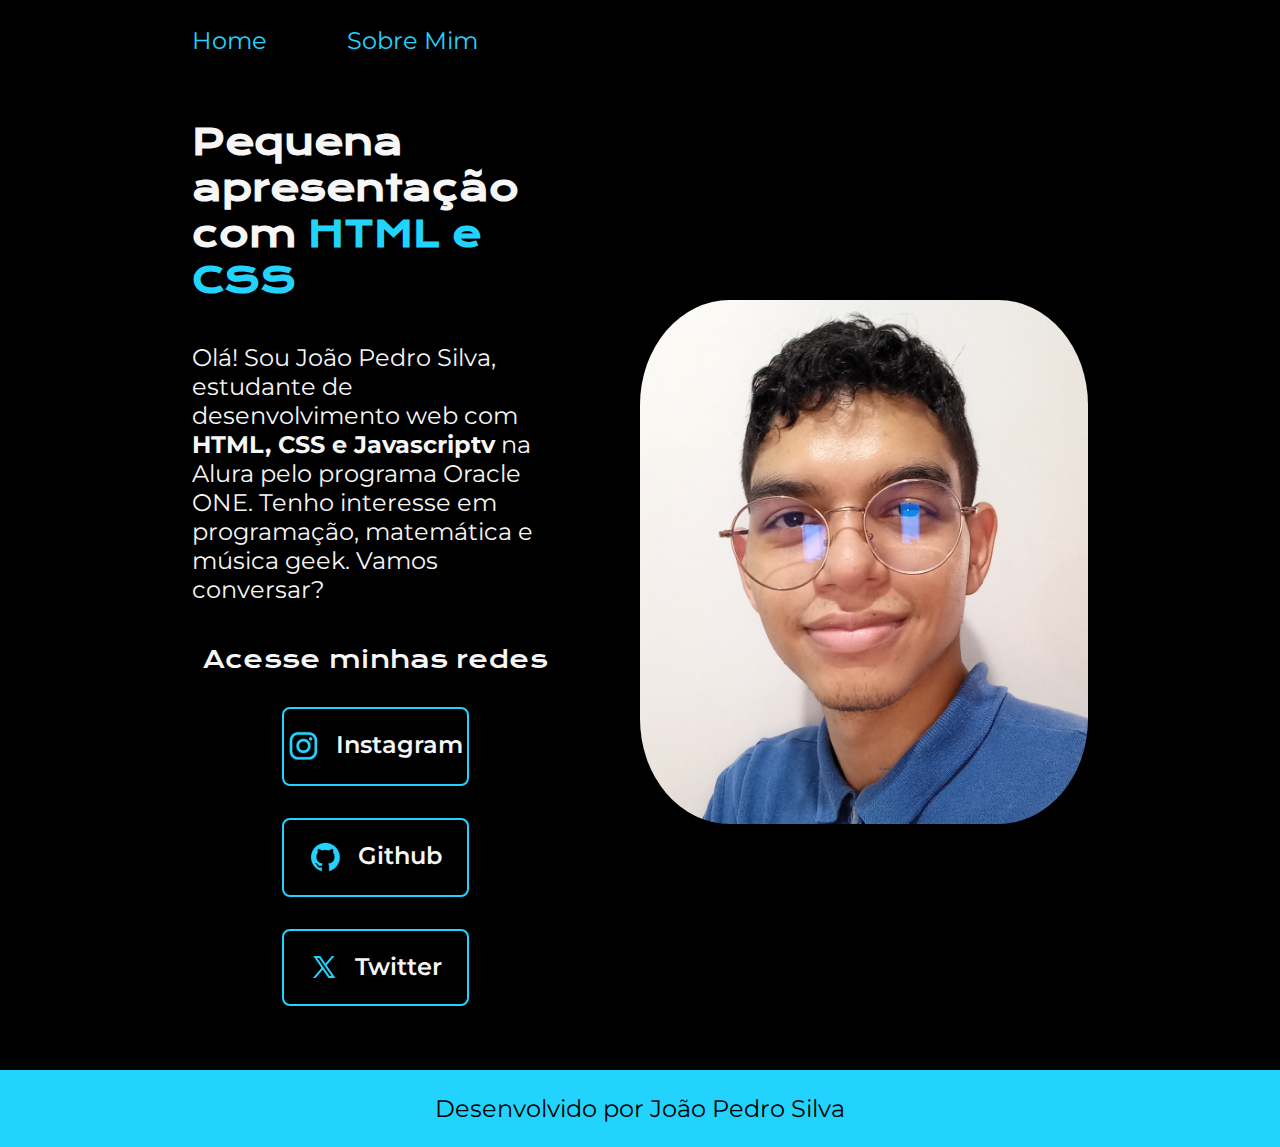
<file: index.html>
<!DOCTYPE html>
<html lang="pt-brs">
<head>
    <meta charset="UTF-8">
    <meta name="viewport" content="width=device-width, initial-scale=1.0">
    <title>Portfólio de João Pedro Silva</title>
    <link rel="stylesheet" href="./estilos/style.css">
</head>

<body>
    <header class="cabecalho">
        <nav class="cabecalho__menu">
            <a class="cabecalho__menu__link" href="index.html">Home</a>
            <a class="cabecalho__menu__link" href="about.html">Sobre Mim</a>
        </nav>
    </header>

    <main class="apresentacao">
        <section class="apresentacao__conteudo">
            <h1 class="apresentacao__conteudo__titulo">Pequena apresentação com <strong class="titulo-destaque">HTML e CSS</strong></h1>
            <p class="apresentacao__conteudo__paragrafo">Olá! Sou João Pedro Silva, estudante de desenvolvimento web com
            <strong>HTML, CSS e Javascriptv</strong> na Alura pelo programa Oracle ONE.
            Tenho interesse em programação, matemática e música geek. Vamos conversar?</p>
            
            <div class="apresentacao__links">
                <h2 class="apresentacao__links__subtitulo">Acesse minhas redes</h2>
                <a class="apresentacao__links__link" href="https://instagram.com/nagi_m_blood">
                    <img src="./assets/instagram.png">
                    Instagram
                </a>
                <a class="apresentacao__links__link" href="https://github.com/nagimblood">
                    <img src="./assets/github.png">
                    Github
                </a>
                <a class="apresentacao__links__link" href="https://twitter.com/nagixdharma">
                    <img src="./assets/twitter-novo.png">
                    Twitter
                </a>
            </div>
        </section> 

        <img class="fotoPerfil" src="./assets/perfil.png" alt="Foto de João Pedro">

    </main>
    
    <footer class="rodape">
        <p>Desenvolvido por João Pedro Silva</p>
    </footer>

</body>
</html>
</file>
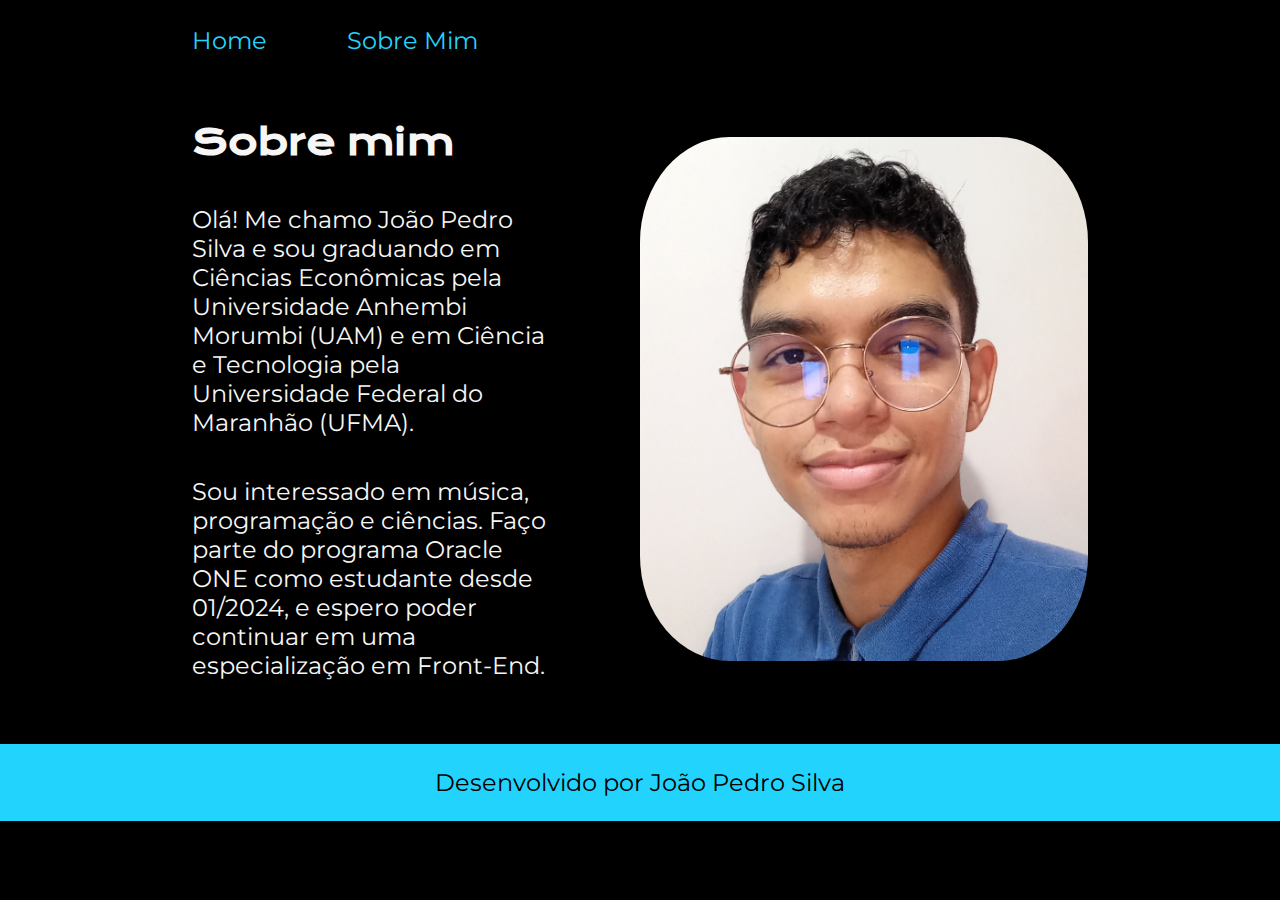
<file: about.html>
<!DOCTYPE html>
<html lang="en">
<head>
    <meta charset="UTF-8">
    <meta name="viewport" content="width=device-width, initial-scale=1.0">
    <title>Sobre Mim</title>
    <link rel="stylesheet" href="./estilos/style.css">
</head>

<body>
    <header class="cabecalho">
        <nav class="cabecalho__menu">
            <a class="cabecalho__menu__link" href="index.html">Home</a>
            <a class="cabecalho__menu__link" href="about.html">Sobre Mim</a>
        </nav>
    </header>

    <main class="apresentacao">
        <section class="apresentacao__conteudo">
            <h1 class="apresentacao__conteudo__titulo">Sobre mim</h1>
            <p class="apresentacao__conteudo__paragrafo">Olá! Me chamo João Pedro Silva e sou graduando em Ciências Econômicas pela
                Universidade Anhembi Morumbi (UAM) 
                e em Ciência e Tecnologia pela Universidade Federal do Maranhão (UFMA).</p>
            <p class="apresentacao__conteudo__paragrafo">Sou interessado em música, programação e ciências. Faço parte do programa
                Oracle ONE como estudante desde 01/2024, e espero poder continuar em uma especialização em Front-End.
            </p>
        </section>

        <img class="fotoPerfil" src="./assets/perfil.png" alt="Minha foto de perfil">
    </main>

    <footer class="rodape">
        <p>Desenvolvido por João Pedro Silva</p>
    </footer>

</body>

</html>
</file>
<file: estilos/style.css>
@import url('https://fonts.googleapis.com/css2?family=Krona+One&display=swap');
@import url('https://fonts.googleapis.com/css2?family=Montserrat&display=swap');
@import url('https://fonts.googleapis.com/css2?family=Montserrat:ital,wght@0,600;1,600&display=swap');

:root{
    --cor-primaria: #000000;
    --cor-secundaria: #F6F6F6;
    --cor-terciaria: #22D4FD;
    --cor-hover: #272727;
    text-decoration: none;

    --fonte-primaria: 'Krona One', 'sans-serif';
    --fonte-secundaria: 'Montserrat', 'sans-serif';
}

* {
    margin: 0;
    padding: 0;
}

.cabecalho {
    padding: 2% 0 0 15%;    
}

.cabecalho__menu {
    display: flex;
    gap: 80px;
}

.cabecalho__menu__link {
    font-family: var(--fonte-secundaria);
    font-size: 1.5rem;
    font-weight: 400;
    color: var(--cor-terciaria);
    text-decoration: none;
}

body {
    width: 100%;
    align-items: center;
    justify-content: center;
    box-sizing: border-box;
    background-color: var(--cor-primaria);
    color: var(--cor-secundaria);
}

.apresentacao {
    display: flex;
    padding: 5% 15%;
    align-items: center;
    justify-content: space-between;
    gap: 82px;
}

.apresentacao__conteudo {
    width: 50%;
    display: flex;
    flex-direction: column;
    gap: 40px;
}

.apresentacao__conteudo__titulo {
    font-size: 2.25rem;
    font-family: var(--fonte-primaria);
}

.apresentacao__conteudo__paragrafo {
    font-size: 1.5rem;
    font-family: var(--fonte-secundaria);
}

.titulo-destaque {
    color:var(--cor-terciaria);
}

.apresentacao__links {
    display: flex;
    flex-direction: column;
    justify-content: space-around;
    align-items: center;
    gap: 32px;
}

.apresentacao__links__subtitulo {
    font-family: var(--fonte-primaria);
    font-weight: 400;
    font-size: 1.5rem;
}

.apresentacao__links__link {
    display: flex;
    justify-content: center;
    gap: 16px;
    width: 50%;
    text-align: center;
    border-radius: 8px;
    border: 2px solid var(--cor-terciaria);
    font-size: 1.5rem;
    padding: 21.5px 0px;
    text-decoration: none;
    color: var(--cor-secundaria);
    font-family: var(--fonte-secundaria);
    font-weight: 600;
}

.apresentacao__links__link:hover {
    background-color: var(--cor-hover);
    padding: 3%;
}

.rodape {
    padding: 24px;
    color: var(--cor-primaria);
    background-color: var(--cor-terciaria);
    font-family: var(--fonte-secundaria);
    text-align: center;
    font-size: 1.5rem;
    font-weight: 400;
}

.fotoPerfil {
    border-radius: 20%;
    width: 50%;
}

@media (max-width: 1200px){
    .cabecalho {
        padding: 10%;
    }
    .cabecalho__menu {
        justify-content: center;
    }
    .apresentacao {
        flex-direction: column-reverse;
        padding: 5%;
    }
    .apresentacao__conteudo{
        width: auto;
    }
}
</file>
